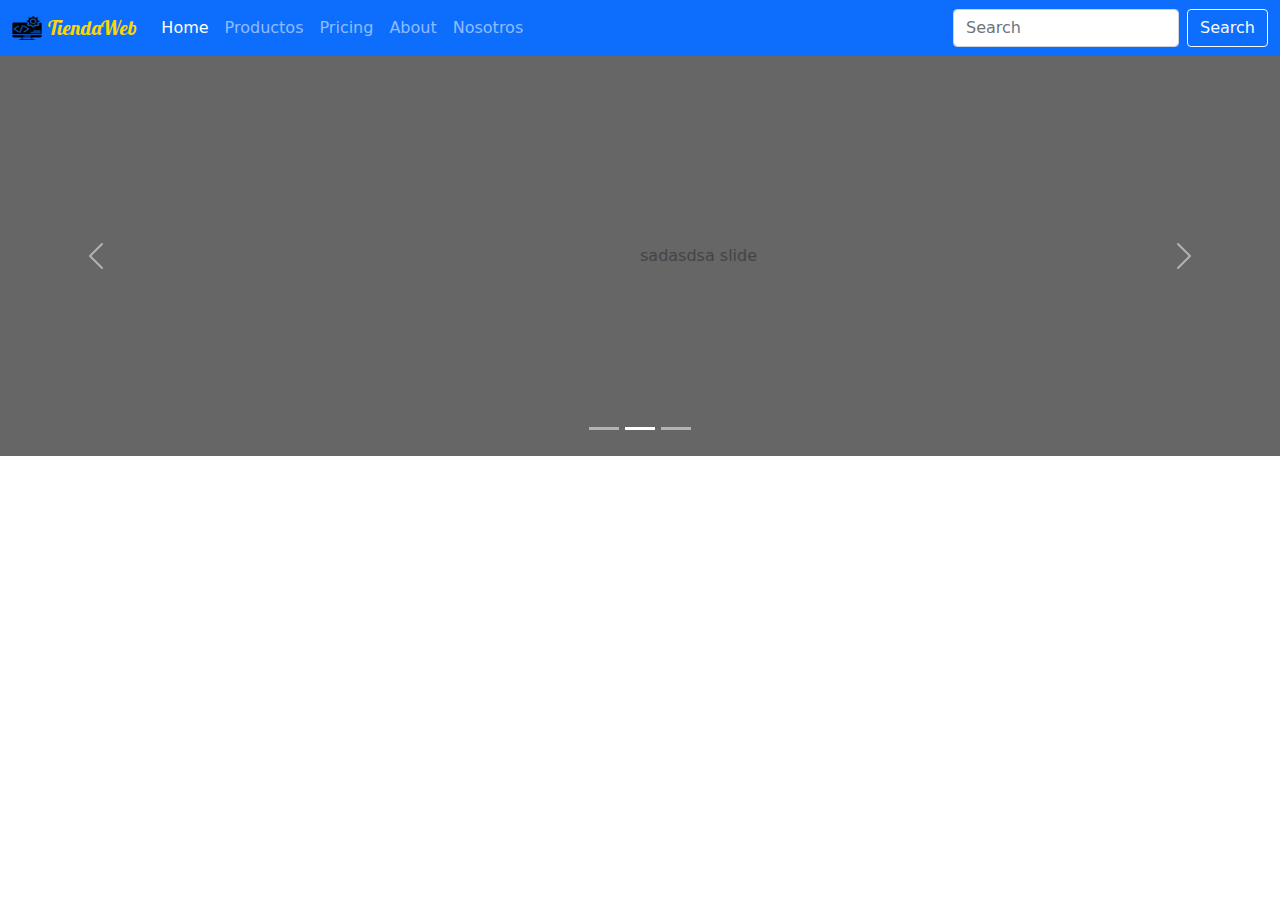
<file: Index.html>
<!DOCTYPE html>
<html lang="en">
  <head>
    <meta charset="UTF-8" />
    <meta name="viewport" content="width=device-width, initial-scale=1.0" />
    <title>Pagina web</title>
    <link rel="stylesheet" href="css/bootstrap.min.css" />

    <link
      rel="stylesheet"
      href="https://fonts.googleapis.com/css?family=Open+Sans&display=swap"
    />
    <link rel="preconnect" href="https://fonts.googleapis.com" />
    <link rel="preconnect" href="https://fonts.gstatic.com" crossorigin />
    <link
      href="https://fonts.googleapis.com/css2?family=Lobster&family=Open+Sans:ital,wght@1,500&family=Potta+One&display=swap"
      rel="stylesheet"
    />
    <link rel="stylesheet" href="css/main.css" />
    <script src="js/bootstrap.min.js"></script>
  </head>
  <body>
    <div id="navbar-container"></div>

    <section>
      <div
        id="carouselExampleIndicators"
        class="carousel slide"
        data-bs-ride="carousel"
      >
        <div class="carousel-indicators">
          <button
            type="button"
            data-bs-target="#carouselExampleIndicators"
            data-bs-slide-to="0"
            class=""
            aria-label="Slide 1"
          ></button>
          <button
            type="button"
            data-bs-target="#carouselExampleIndicators"
            data-bs-slide-to="1"
            aria-label="Slide 2"
            class="active"
            aria-current="true"
          ></button>
          <button
            type="button"
            data-bs-target="#carouselExampleIndicators"
            data-bs-slide-to="2"
            aria-label="Slide 3"
            class=""
          ></button>
        </div>
        <div class="carousel-inner">
          <div class="carousel-item">
            <svg
              class="bd-placeholder-img bd-placeholder-img-lg d-block w-100"
              width="800"
              height="400"
              xmlns="../im"
              role="img"
              aria-label="Placeholder: First slide"
              preserveAspectRatio="xMidYMid slice"
              focusable="false"
            >
              <title>Placeholder</title>
              <rect width="100%" height="100%" fill="#777"></rect>
              <text x="50%" y="50%" fill="#555" dy=".3em">First slide</text>
            </svg>
          </div>
          <div class="carousel-item active">
            <svg
              class="bd-placeholder-img bd-placeholder-img-lg d-block w-100"
              width="800"
              height="400"
              role="img"
              aria-label="Placeholder: Second slide"
              preserveAspectRatio="xMidYMid slice"
              focusable="false"
            >
              <image href="img/logo.jpg" width="100%" height="100%" />
              <title>Placeholder</title>
              <rect width="100%" height="100%" fill="#666"></rect>
              <text x="50%" y="50%" fill="#444" dy=".3em">sadasdsa slide</text>
            </svg>
          </div>
          <div class="carousel-item">
            <svg
              class="bd-placeholder-img bd-placeholder-img-lg d-block w-100"
              width="800"
              height="400"
              xmlns="http://www.w3.org/2000/svg"
              role="img"
              aria-label="Placeholder: Third slide"
              preserveAspectRatio="xMidYMid slice"
              focusable="false"
            >
              <title>Placeholder</title>
              <rect width="100%" height="100%" fill="#555"></rect>
              <text x="50%" y="50%" fill="#333" dy=".3em">Third slide</text>
            </svg>
          </div>
        </div>
        <button
          class="carousel-control-prev"
          type="button"
          data-bs-target="#carouselExampleIndicators"
          data-bs-slide="prev"
        >
          <span class="carousel-control-prev-icon" aria-hidden="true"></span>
          <span class="visually-hidden">Previous</span>
        </button>
        <button
          class="carousel-control-next"
          type="button"
          data-bs-target="#carouselExampleIndicators"
          data-bs-slide="next"
        >
          <span class="carousel-control-next-icon" aria-hidden="true"></span>
          <span class="visually-hidden">Next</span>
        </button>
      </div>
    </section>
    <div id="preload-container"></div>
    <script src="js/preloader.js"></script>
    <script src="js/navbar.js"></script>
  </body>
</html>
</file>
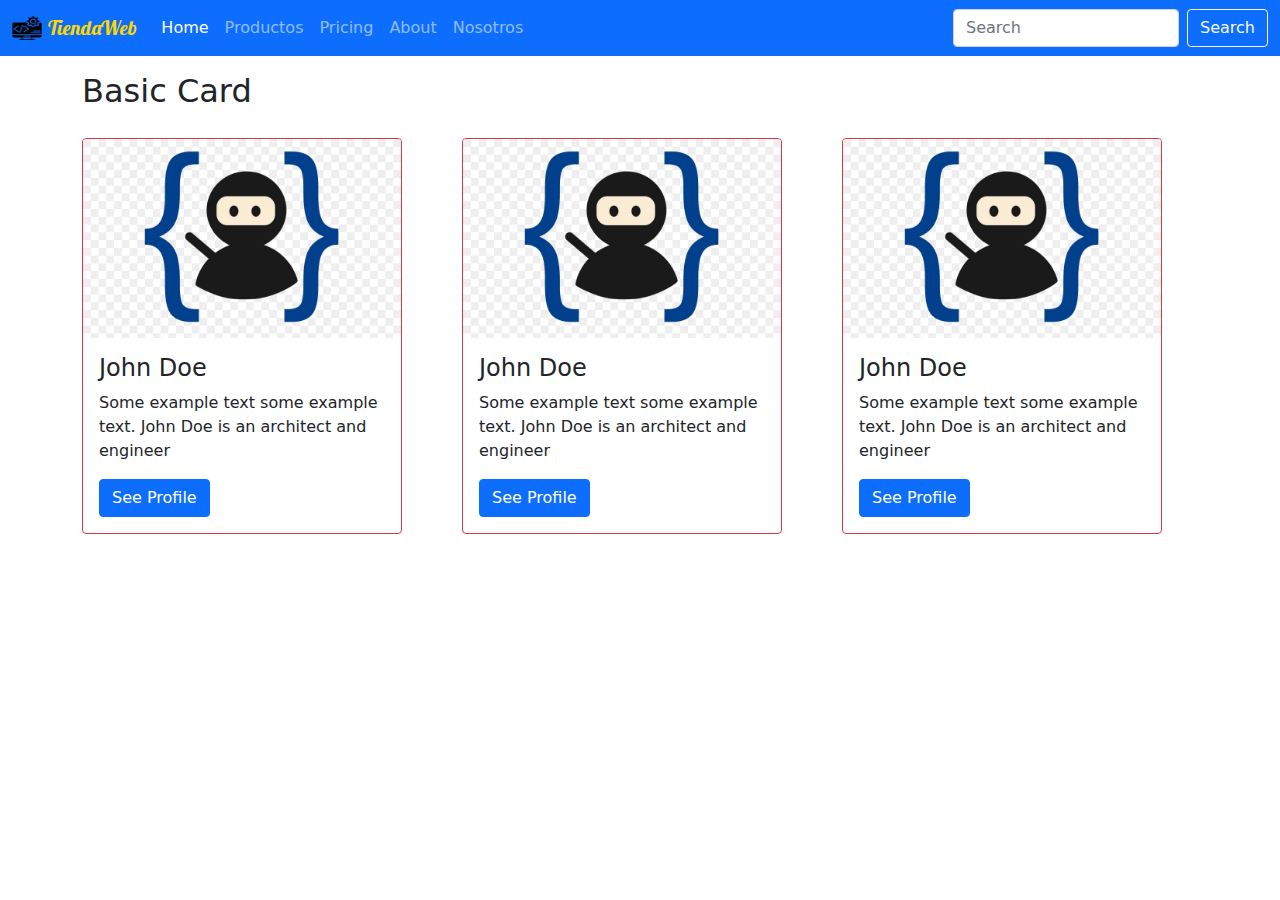
<file: Productos.html>
<!DOCTYPE html>
<html lang="en">
  <head>
    <meta charset="UTF-8" />
    <meta name="viewport" content="width=device-width, initial-scale=1.0" />
    <title>Pagina web</title>
    <link rel="stylesheet" href="css/bootstrap.min.css" />
    <link rel="stylesheet" href="css/main.css" />
    <script src="js/bootstrap.min.js"></script>
    <link
      rel="stylesheet"
      href="https://fonts.googleapis.com/css?family=Open+Sans&display=swap"
    />
    <link rel="preconnect" href="https://fonts.googleapis.com" />
    <link rel="preconnect" href="https://fonts.gstatic.com" crossorigin />
    <link
      href="https://fonts.googleapis.com/css2?family=Lobster&family=Open+Sans:ital,wght@1,500&family=Potta+One&display=swap"
      rel="stylesheet"
    />
  </head>
  <body>
    <div id="preload-container"></div>
    <div id="navbar-container"></div>
    <div class="container mt-3">
      <h2>Basic Card</h2>
      <div class="row">
        <div class="col-12 col-md-4">
          <div
            class="card border border-danger"
            style="width: 20rem; margin: 20px 0 24px 0"
          >
            <img
              class="card-img-top"
              src="img/logo.jpg"
              alt="image"
              style="width: 100%"
            />
            <div class="card-body">
              <h4 class="card-title">John Doe</h4>
              <p class="card-text">
                Some example text some example text. John Doe is an architect
                and engineer
              </p>
              <a href="javascript:void(0)" class="btn btn-primary"
                >See Profile</a
              >
            </div>
          </div>
        </div>
        <div class="col-12 col-md-4">
          <div
            class="card border border-danger"
            style="width: 20rem; margin: 20px 0 24px 0"
          >
            <img
              class="card-img-top"
              src="img/logo.jpg"
              alt="image"
              style="width: 100%"
            />
            <div class="card-body">
              <h4 class="card-title">John Doe</h4>
              <p class="card-text">
                Some example text some example text. John Doe is an architect
                and engineer
              </p>
              <a href="javascript:void(0)" class="btn btn-primary"
                >See Profile</a
              >
            </div>
          </div>
        </div>
        <div class="col-12 col-md-4">
          <div
            class="card border border-danger"
            style="width: 20rem; margin: 20px 0 24px 0"
          >
            <img
              class="card-img-top"
              src="img/logo.jpg"
              alt="image"
              style="width: 100%"
            />
            <div class="card-body">
              <h4 class="card-title">John Doe</h4>
              <p class="card-text">
                Some example text some example text. John Doe is an architect
                and engineer
              </p>
              <a href="javascript:void(0)" class="btn btn-primary"
                >See Profile</a
              >
            </div>
          </div>
        </div>
      </div>
    </div>
    <script src="js/preloader.js"></script>
    <script src="js/navbar.js"></script>
  </body>
</html>
</file>
<file: css/main.css>
/* Estilos para el preload o loader */
#loader {
  position: fixed;
  top: 0;
  left: 0;
  width: 100%;
  height: 100%;
  background-color: rgba(255, 255, 255, 0.7); /* Fondo semitransparente */
  display: flex;
  justify-content: center;
  align-items: center;
  z-index: 9999;
}

/* Estilos para la animación del preload (opcional) */
@keyframes spin {
  from {
    transform: rotate(0deg);
  }
  to {
    transform: rotate(360deg);
  }
}

#loader::after {
  content: "";
  display: block;
  width: 120px;
  height: 120px;
  border: 4px solid #333;
  border-top: 4px solid #fff;
  border-radius: 50%;
  animation: spin 1s linear infinite; /* Animación de giro */
}
.tituloLogo {
  font-family: "Lobster", cursive;
  color: gold;
  /* font-family: "Open Sans", sans-serif; */
  /* font-family: "Potta One", cursive; */
}

@-moz-keyframes loading {
  100% {
    transform: translateX(100%);
  }
}
@-webkit-keyframes loading {
  100% {
    transform: translateX(100%);
  }
}
@-o-keyframes loading {
  100% {
    transform: translateX(100%);
  }
}
@keyframes loading {
  100% {
    transform: translateX(100%);
  }
}

/* Elemento Left */
.elemento_left {
  width: 100%;
  max-width: 300px;
  min-height: 400px;
  margin: 10px;
  background: #fff;
  border: 1px solid #d8d8d8;
  box-shadow: 0 1px 4px 0 rgba(0, 0, 0, 0.1);
}
.elemento__image_left {
  position: relative;
  width: 100%;
  height: 0;
  padding-bottom: 60%;
  background: #d8d8d8;
  overflow: hidden;
}

.elemento__image_left_h1 {
  position: relative;
  width: 100%;
  height: 0;
  padding-bottom: 20%;
  background: #d8d8d8;
  overflow: hidden;
  margin-bottom: 20px;
}

.elemento__image_left_p {
  position: relative;
  width: 100%;
  height: 0;
  padding-bottom: 60%;
  background: #d8d8d8;
  overflow: hidden;
}

/* Animación: Efecto de arrastre hacia el lado derecho que instancia a la animación que más abajo explicamos */
.elemento__image_left:after {
  content: "";
  position: absolute;
  width: 100%;
  height: 100%;
  background: linear-gradient(
    90deg,
    rgba(0, 0, 0, 0),
    rgba(255, 255, 255, 0.15),
    rgba(0, 0, 0, 0)
  );
  transform: translateX(-100%);
  animation: loading 1.5s infinite;
}

.elemento__image_left_h1:after {
  content: "";
  position: absolute;
  width: 100%;
  height: 100%;
  background: linear-gradient(
    90deg,
    rgba(0, 0, 0, 0),
    rgba(255, 255, 255, 0.15),
    rgba(0, 0, 0, 0)
  );
  transform: translateX(-100%);
  animation: loading 1.5s infinite;
}

.elemento__image_left_p:after {
  content: "";
  position: absolute;
  width: 100%;
  height: 100%;
  background: linear-gradient(
    90deg,
    rgba(0, 0, 0, 0),
    rgba(255, 255, 255, 0.15),
    rgba(0, 0, 0, 0)
  );
  transform: translateX(-100%);
  animation: loading 1.5s infinite;
}

.elemento__image_left img {
  position: relative;
  max-width: 100%;
  z-index: 1;
}
.elemento__content_left {
  padding: 20px;
}
.elemento__heading_left {
  margin-top: 0;
  margin-bottom: 10px;
  font-family: "Alegreya Sans", sans-serif;
  font-weight: 400;
}
.elemento__heading_left:empty {
  width: 100%;
  height: 35px;
  background: #d8d8d8;
  margin-bottom: 20px;
}
.elemento__paragraph_left {
  margin: 0;
  font-size: 20px;
  line-height: 1.35;
}
.elemento__paragraph_left:empty {
  width: 90%;
  height: 20px;
  background: #d8d8d8;
}

.elemento__image_left:after {
  content: "";
  position: absolute;
  width: 100%;
  height: 100%;
  background: linear-gradient(
    90deg,
    rgba(0, 0, 0, 0),
    rgba(255, 255, 255, 0.15),
    rgba(0, 0, 0, 0)
  );
  transform: translateX(-100%);
  animation: loading 1.5s infinite;
}
</file>
